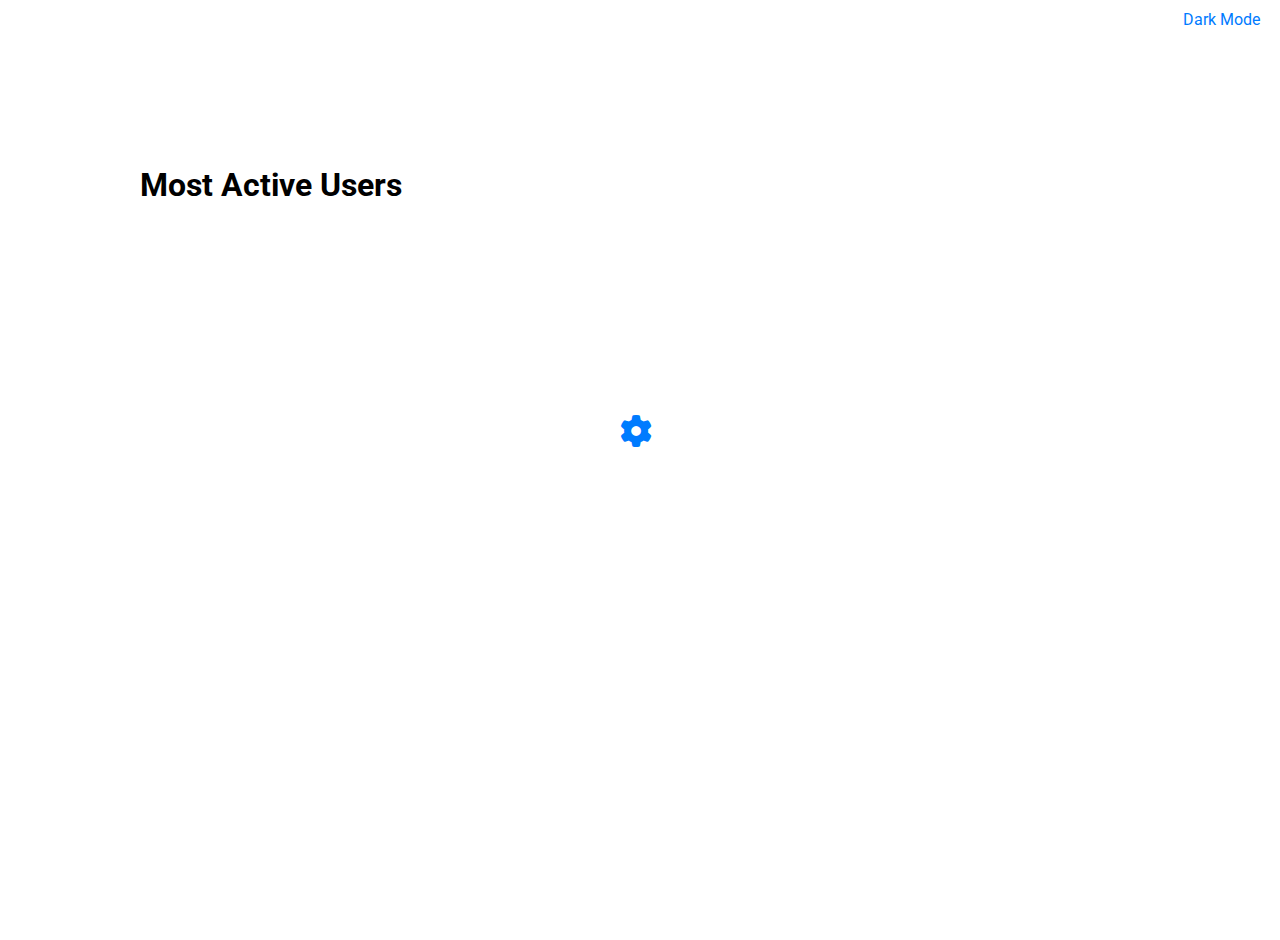
<file: table-example/index.html>
<!DOCTYPE html>
<html lang="en">
  <head>
    <meta charset="UTF-8" />
    <meta name="viewport" content="width=device-width, initial-scale=1.0" />
    <title>Responsive Table</title>

    <!--Using Zeto to matery Favicon  -->
    <link rel="icon" type="image/png" href="favicon.png" />
    <!-- Font Awesome v5 -->
    <link
      rel="stylesheet"
      href="https://cdnjs.cloudflare.com/ajax/libs/font-awesome/6.7.1/css/all.min.css"
    />
    <link rel="stylesheet" href="style.css" />
  </head>
  <body>
    <!-- Dark Mode Toggle -->
    <div class="theme-toggle" id="theme-toggle">Dark Mode</div>

    <!-- Container  -->
    <div class="container">
      <h1>Most Active Users</h1>
      <!-- Loader -->
      <div class="spinner" id="spinner" style="display: none;">
        <i class="fas fa-cog fa-spin"></i>
      </div>
      <!--Table  -->
      <table id="data-table" style="display: none;">
        <thead>
          <tr>
            <th onclick="sortTable(0)" class="name-column">
              Name <i class="fas fa-sort" id="icon-0"></i>
            </th>
            <th onclick="sortTable(1)" class="email-column">
              Email <i class="fas fa-sort" id="icon-1"></i>
            </th>
            <th onclick="sortTable(2)" class="username-column">
              Username <i class="fas fa-sort" id="icon-2"></i>
            </th>
            <th onclick="sortTable(3)" class="country-column">
              Country <i class="fas fa-sort" id="icon-3"></i>
            </th>
          </tr>
        </thead>
        <tbody id="table-body">
          <!-- Dynamically added rows using displayTable() -->
        </tbody>
      </table>
      <!-- Pagination -->
      <div class="pagination" id="pagination" style="display: none;">
        <button type="button" id="prev-btn"  title="Previous Page" onclick="prevPage()">
          <i class="far fa-hand-point-left"></i>
        </button>
        <span id="page-number">1</span>
        <button id="next-btn" type="button" title="Next" onclick="nextPage()">
          <i class="far fa-hand-point-right"></i>
        </button>
      </div>
    </div>
    <!-- Script -->
    <script src="script.js"></script>
  </body>
</html>
</file>
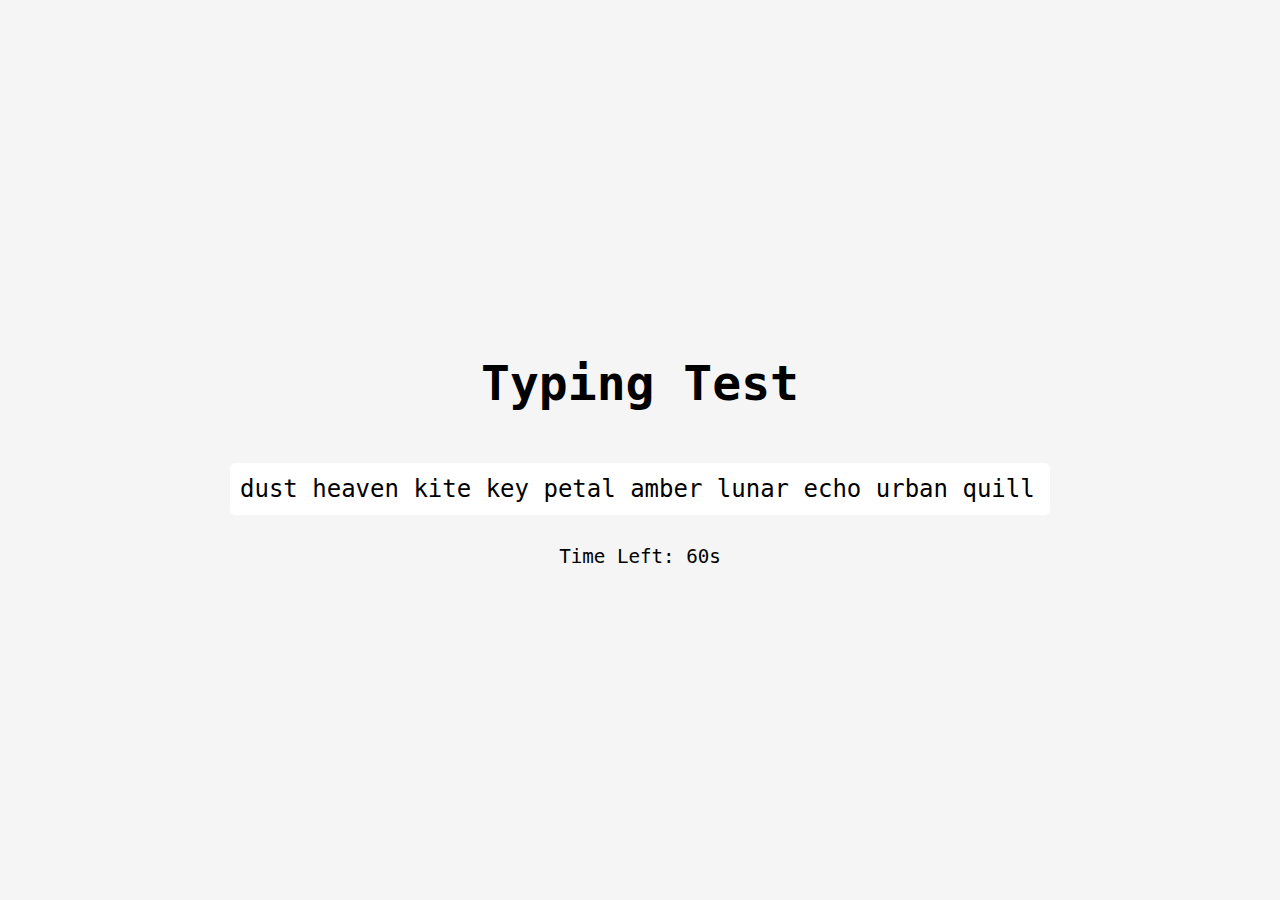
<file: Typing-test/index.html>
<!DOCTYPE html>
<html lang="en">
  <head>
    <meta charset="UTF-8" />
    <meta name="viewport" content="width=device-width, initial-scale=1.0" />
    <title>Typing Test</title>

    <!--Using Zeto to matery Favicon  -->
    <link rel="icon" type="image/png" href="favicon.png" />

    <link rel="stylesheet" href="style.css" />
  </head>
  <body>
    <h1>Typing Test</h1>
    <div id="text-container">This is our Text</div>
    <div id="timer">Time left: 60s</div>
    <div id="final-score"></div>
    <button type="button" id="try-again">Try Again</button>
    <!-- Script -->
    <script src="script.js"></script>
  </body>
</html>
</file>
<file: table-example/style.css>
@import url("https://fonts.googleapis.com/css2?family=Roboto:wght@100&display=swap");

:root {
  /* root css variables*/
  --primary-color: #007bff;
  --background-color: #ffffff;
  --text-color: #000000;
  --alt-text-color: #ffffff;
  --header-color: #007bff;
  --header-hover-color: #2c92ff;
  --table-hover-bg: #f5f5f5;
  --even-row-bg: #f2f2f2;
  --box-shadow: 0 2px 10px rgba(0, 0, 0, 0.1);
}
.dark-mode {
  /* dark-mode css variables*/
  --primary-color: #61dafb;
  --background-color: #1e1e1e;
  --text-color: #e0e0e0;
  --alt-text-color: #e0e0e0;
  --header-color: #333333;
  --header-hover-color: #444444;
  --table-hover-bg: #464646;
  --even-row-bg: #2e2e2e;
  --box-shadow: 0 2px 10px rgba(0, 0, 0, 0.5);
}

html {
  box-sizing: border-box;
}
body {
  margin: 0;
  min-height: 100vh;
  font-family: "Roboto", sans-serif;
  padding: 20px;
  background-color: var(--background-color);
  color: var(--text-color);
  display: flex;
  justify-content: center;
  align-items: center;
  overflow: hidden;
}

.container {
  width: 1000px;
  height: 600px;
  position: relative;
  top: -25px;
  /* border: 1px solid var(--text-color); */
}

h1 {
  margin-bottom: 10px;
}

.spinner i {
  position: absolute;
  top: 45%;
  left: 48%;
  font-size: 2rem;
  color: var(--primary-color);
}

/* Table */
table {
  width: 100%;
  border-collapse: collapse;
  border-spacing: 0;
  box-shadow: var(--box-shadow);
  border-radius: 8px;
  overflow: hidden;
  margin-bottom: 20px;
}

th,
td {
  padding: 12px;
  text-align: left;
}
th {
  background-color: var(--header-color);
  color: var(--alt-text-color);
  cursor: pointer;
}
th:hover{
    background-color: var(--header-hover-color);
}
td{
    font-size: 0.9rem;
}
.name-column,
.username-column,
.country-column{
    width: 200px;

}
tr:not(:last-child){
    border-bottom: 1px solid #e0e0e0;
}
tr:hover{
    background-color: var(--table-hover-bg);
}

/* Pagination */
.pagination{
    text-align: center;
    height: 55px;
}

.pagination button{
    background-color: transparent;
    border: none;
    padding: 10px;
    cursor: pointer;
    color: var(--primary-color);

}

.pagination button:disabled{
    color:#ccc;
    cursor: default;
}

.pagination i {
    font-size: 1.5rem;
}

.pagination span{
    font-size: 1rem;
    cursor: default;
    margin: 0 10px;
}

/* Dark Mode */
.theme-toggle{
    position: absolute;
    top: 10px;
    right: 20px;
    cursor: pointer;
    font-size: 1rem;
    color: var(--primary-color);
    transition: color 0.3s;
}
.theme-toggle:hover{
    color: var(--text-color);
}

/* Responsive table for Mobile */
@media (max-width: 1000px){

    body{
        overflow: auto;
        align-items: flex-start;
        padding-top: 50px;
    }


    table,
    thead,
    tbody,
    th,
    td,
    tr{
        display: block;
    }

    thead tr{
        display: none;
    }

    tr:nth-child(even){
        background-color: var(--even-row-bg);
    }
    tr:nth-child(even):hover{
        background-color: var(--table-hover-bg);
    }

    td{
        position: relative;
        padding-left: 100px;
        text-align: right;
    }

    td:not(:last-of-type){
        border-bottom: 1px solid #e0e0e0;
    }

    td::before{
        content: attr(data-lable);
        position: absolute;
        left: 15px;
        font-weight: bold;
    }
}
</file>
<file: Typing-test/style.css>
html{
    box-sizing: border-box;
}
/* ui components */
body{
    margin: 0;
    height: 100vh;
    background: whitesmoke;
    overflow: hidden; /* no scrolling*/
    display: flex;
    flex-direction: column;
    justify-content: center;
    align-items: center;
    font-family: monospace; /* Every character is going to take up the same width*/
    font-size: 1.5rem;
}

#text-container{
    width: 800px;
    height: auto;
    margin: 20px auto;
    line-height: 2rem;
    white-space: nowrap;
    background: white;
    padding: 10px;
    border-radius: 5px;
    overflow: hidden;
    display: flex;
    align-items: center;
    position: relative;
    cursor: none; /* cursor dissapears on this component*/
    /* justify-content: center; */


}
/* id's */
#timer{
    margin: 10px;
    font-size: 1.2rem;
}

button{
    padding: 10px;
    width: 150px;
    background: rgb(43,43,43 );
    color: white;
    border-radius: 8px;
    border: none; /* remove the inside border*/
    cursor: pointer;
    margin-top: 20px;
    font-size: 1.2rem;
    display: none;
}

button:hover{
    filter: brightness(1.2);
}

span{
    min-width: 14px;
}
/* class names */
.correct{
    color: green;
}

.error{
    color: red;
}
</file>
